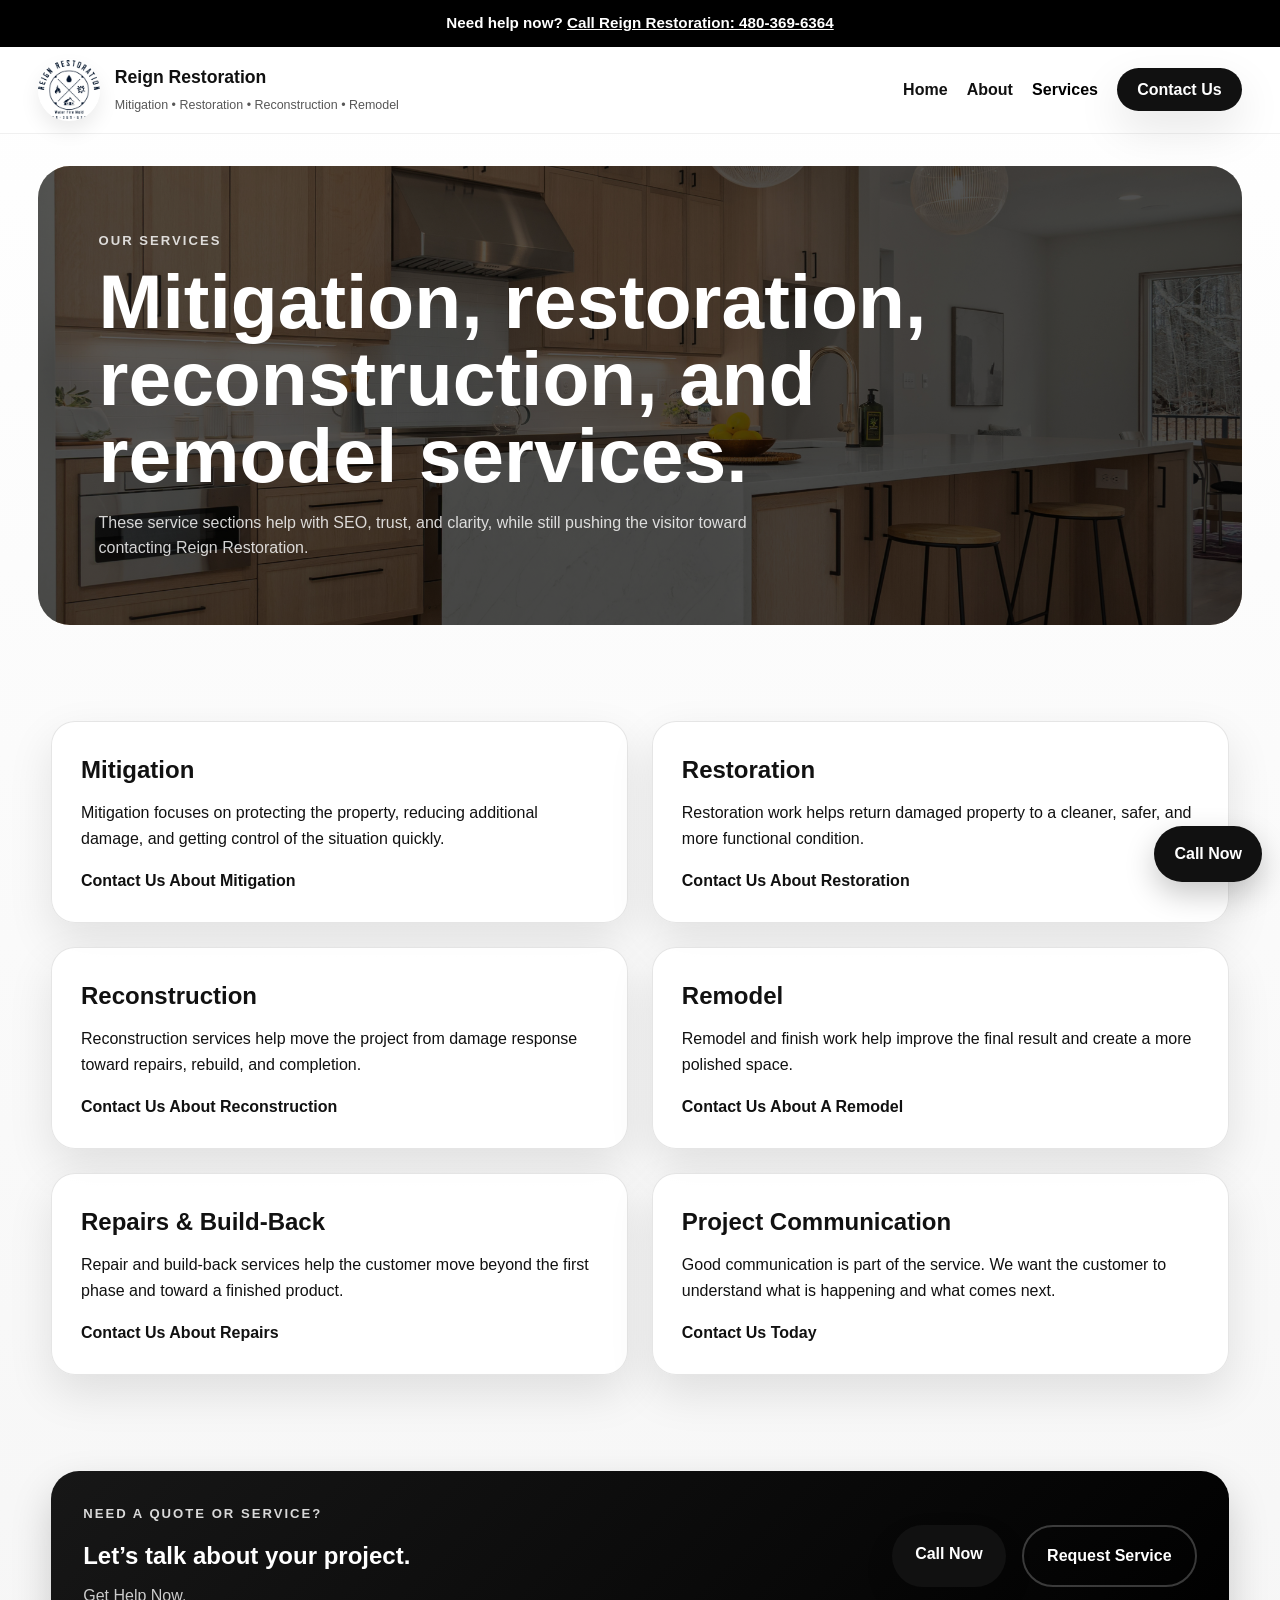
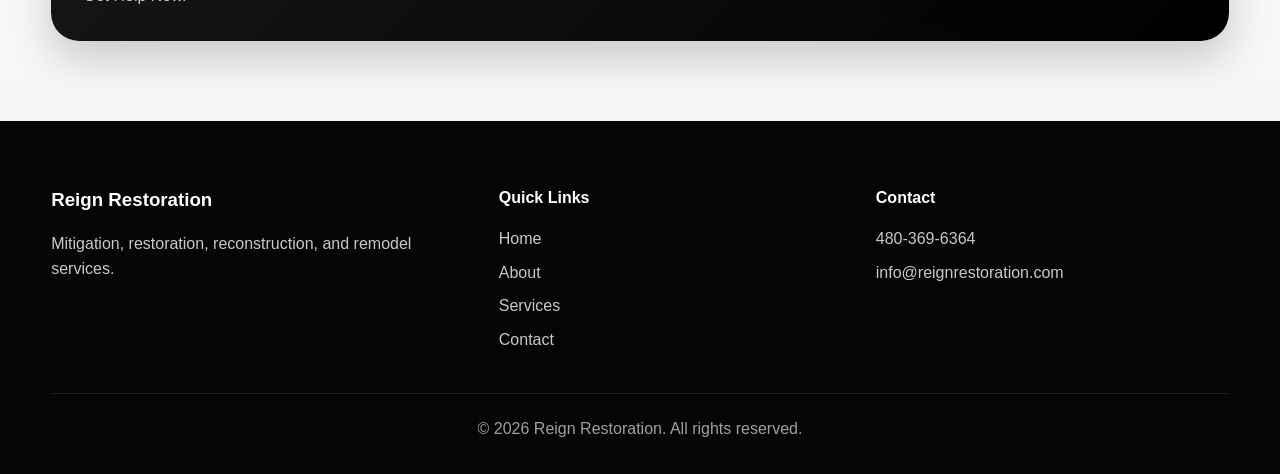
<file: services.html>
<!DOCTYPE html>
<html lang="en">
<head>
    <meta charset="UTF-8">
    <meta name="viewport" content="width=device-width, initial-scale=1.0">
    <title>Reign Restoration Services | Mitigation, Restoration, Reconstruction & Remodel</title>
    <meta name="description" content="Explore Reign Restoration services including mitigation, restoration, reconstruction, and remodel work.">
    <meta name="keywords" content="mitigation services, restoration services, reconstruction, remodel services, restoration company">
    <link rel="stylesheet" href="styles/main.css">
    <script src="js/main.js" defer></script>
</head>
<body>
    <div class="top-bar">
        <p>Need help now? <a href="tel:4803696364">Call Reign Restoration: 480-369-6364</a></p>
    </div>

    <header>
        <nav class="navbar">
            <a href="index.html" class="logo-group">
                <img src="images/FullLogo_NoBuffer-2.jpg" alt="Reign Restoration logo" class="logo">
                <div class="logo-text">
                    <span>Reign Restoration</span>
                    <small>Mitigation • Restoration • Reconstruction • Remodel</small>
                </div>
            </a>

            <button class="menu-toggle" id="menu-toggle" aria-label="Open navigation menu">
                <span></span>
                <span></span>
                <span></span>
            </button>

            <ul class="nav-links" id="nav-links">
                <li><a href="index.html">Home</a></li>
                <li><a href="about.html">About</a></li>
                <li><a href="services.html" class="active-link">Services</a></li>
                <li><a href="contact.html" class="nav-cta">Contact Us</a></li>
            </ul>
        </nav>
    </header>

    <main>
        <section class="page-hero">
            <img src="images/cabs.jpg" alt="Restoration and construction services by Reign Restoration" class="page-hero-image">
            <div class="page-hero-overlay"></div>
            <div class="page-hero-content reveal">
                <p class="eyebrow light-tag">Our Services</p>
                <h1>Mitigation, restoration, reconstruction, and remodel services.</h1>
                <p>
                    These service sections help with SEO, trust, and clarity, while still pushing the visitor toward contacting Reign Restoration.
                </p>
            </div>
        </section>

        <section class="section-space services-page-grid">
            <article class="service-detail reveal">
                <h2>Mitigation</h2>
                <p>
                    Mitigation focuses on protecting the property, reducing additional damage, and getting control of the situation quickly.
                </p>
                <a href="contact.html" class="service-detail-link">Contact Us About Mitigation</a>
            </article>

            <article class="service-detail reveal">
                <h2>Restoration</h2>
                <p>
                    Restoration work helps return damaged property to a cleaner, safer, and more functional condition.
                </p>
                <a href="contact.html" class="service-detail-link">Contact Us About Restoration</a>
            </article>

            <article class="service-detail reveal">
                <h2>Reconstruction</h2>
                <p>
                    Reconstruction services help move the project from damage response toward repairs, rebuild, and completion.
                </p>
                <a href="contact.html" class="service-detail-link">Contact Us About Reconstruction</a>
            </article>

            <article class="service-detail reveal">
                <h2>Remodel </h2>
                <p>
                    Remodel and finish work help improve the final result and create a more polished space.
                </p>
                <a href="contact.html" class="service-detail-link">Contact Us About A Remodel</a>
            </article>

            <article class="service-detail reveal">
                <h2>Repairs & Build-Back</h2>
                <p>
                    Repair and build-back services help the customer move beyond the first phase and toward a finished product.
                </p>
                <a href="contact.html" class="service-detail-link">Contact Us About Repairs</a>
            </article>

            <article class="service-detail reveal">
                <h2>Project Communication</h2>
                <p>
                    Good communication is part of the service. We want the customer to understand what is happening and what comes next.
                </p>
                <a href="contact.html" class="service-detail-link">Contact Us Today</a>
            </article>
        </section>

        <section class="cta-band reveal">
            <div>
                <p class="section-tag light-tag">Need A Quote Or Service?</p>
                <h2>Let’s talk about your project.</h2>
                <p class="cta-copy">Get Help Now.</p>
            </div>

            <div class="cta-buttons">
                <a href="tel:4803696364" class="hero-button">Call Now</a>
                <a href="contact.html" class="hero-button secondary-button light-outline">Request Service</a>
            </div>
        </section>
    </main>

    <footer>
        <div class="footer-grid">
            <div>
                <h3>Reign Restoration</h3>
                <p>Mitigation, restoration, reconstruction, and remodel services.</p>
            </div>

            <div>
                <h4>Quick Links</h4>
                <ul>
                    <li><a href="index.html">Home</a></li>
                    <li><a href="about.html">About</a></li>
                    <li><a href="services.html">Services</a></li>
                    <li><a href="contact.html">Contact</a></li>
                </ul>
            </div>

            <div>
                <h4>Contact</h4>
                <p><a href="tel:4803696364">480-369-6364</a></p>
                <p><a href="mailto:info@reignrestoration.com">info@reignrestoration.com</a></p>
            </div>
        </div>

        <p class="footer-bottom">© 2026 Reign Restoration. All rights reserved.</p>
    </footer>

    <a href="tel:4803696364" class="floating-call-btn">Call Now</a>
</body>
</html>
</file>
<file: styles/main.css>
:root {
    --primary: #111111;
    --primary-light: #2a2a2a;
    --white: #ffffff;
    --off-white: #f6f6f6;
    --text: #111111;
    --text-soft: #575757;
    --border: rgba(0, 0, 0, 0.10);
    --shadow: 0 18px 45px rgba(0, 0, 0, 0.10);
    --radius: 24px;
    --transition: 0.35s ease;
    --max-width: 1250px;
}

* {
    margin: 0;
    padding: 0;
    box-sizing: border-box;
}

html {
    scroll-behavior: smooth;
}

body {
    font-family: Arial, Helvetica, sans-serif;
    background: linear-gradient(180deg, #ffffff 0%, #f4f4f4 100%);
    color: var(--text);
    line-height: 1.6;
    overflow-x: hidden;
}

img {
    max-width: 100%;
    display: block;
}

a {
    color: inherit;
    text-decoration: none;
}

ul {
    list-style: none;
}

.top-bar {
    background: #000000;
    color: white;
    text-align: center;
    padding: 0.7rem 1rem;
    font-size: 0.95rem;
    font-weight: 700;
}

.top-bar a {
    color: white;
    text-decoration: underline;
}

header {
    position: sticky;
    top: 0;
    z-index: 1000;
    background: rgba(255, 255, 255, 0.94);
    backdrop-filter: blur(12px);
    border-bottom: 1px solid rgba(0, 0, 0, 0.06);
}

.navbar {
    width: min(94%, var(--max-width));
    min-height: 86px;
    margin: 0 auto;
    display: flex;
    align-items: center;
    justify-content: space-between;
    gap: 1rem;
}

.logo-group {
    display: flex;
    align-items: center;
    gap: 0.9rem;
}

.logo {
    width: 62px;
    height: 62px;
    object-fit: contain;
    border-radius: 50%;
    background: white;
    box-shadow: 0 10px 20px rgba(0, 0, 0, 0.08);
}

.logo-text span {
    display: block;
    font-size: 1.1rem;
    font-weight: 800;
    color: var(--primary);
}

.logo-text small {
    color: var(--text-soft);
    font-size: 0.78rem;
}

.nav-links {
    display: flex;
    align-items: center;
    gap: 1.2rem;
}

.nav-links a {
    font-weight: 700;
    transition: var(--transition);
}

.nav-links a:hover,
.active-link {
    color: #000000;
}

.nav-cta {
    background: var(--primary);
    color: white !important;
    padding: 0.8rem 1.25rem;
    border-radius: 999px;
    box-shadow: var(--shadow);
}

.nav-cta:hover {
    background: var(--primary-light);
    transform: translateY(-2px);
}

.menu-toggle {
    display: none;
    flex-direction: column;
    gap: 5px;
    border: none;
    background: transparent;
    cursor: pointer;
}

.menu-toggle span {
    width: 28px;
    height: 3px;
    background: var(--primary);
    border-radius: 4px;
}

.hero {
    width: min(94%, var(--max-width));
    margin: 0 auto;
    padding: 3rem 0 4rem;
    position: relative;
    overflow: hidden;
    border-radius: 34px;
}

.hero-image {
    position: absolute;
    inset: 0;
    width: 100%;
    height: 100%;
    object-fit: cover;
    z-index: -3;
}

.hero-overlay {
    position: absolute;
    inset: 0;
    background:
        linear-gradient(rgba(255,255,255,0.80), rgba(255,255,255,0.80)),
        linear-gradient(135deg, rgba(255,255,255,0.04), rgba(0,0,0,0.08));
    z-index: -2;
}

.hero-inner {
    min-height: 82vh;
    display: grid;
    grid-template-columns: 1.15fr 0.85fr;
    align-items: center;
    gap: 2rem;
    padding: 2rem;
}

.hero-content {
    max-width: 700px;
}

.eyebrow,
.section-tag {
    text-transform: uppercase;
    letter-spacing: 2px;
    font-size: 0.82rem;
    font-weight: 800;
    color: var(--primary-light);
    margin-bottom: 0.8rem;
}

.light-tag {
    color: rgba(255,255,255,0.84);
}

.mini-tag {
    display: inline-block;
    background: #111111;
    color: white;
    padding: 0.5rem 0.8rem;
    border-radius: 999px;
    font-size: 0.78rem;
    font-weight: 800;
    text-transform: uppercase;
    letter-spacing: 1px;
    margin-bottom: 1rem;
}

.hero-content h1 {
    font-size: clamp(2.9rem, 6vw, 5.5rem);
    line-height: 0.95;
    margin-bottom: 1rem;
    color: var(--primary);
}

.hero-description {
    max-width: 640px;
    color: var(--text-soft);
    font-size: 1.08rem;
    margin-bottom: 2rem;
}

.hero-buttons,
.cta-buttons,
.inline-cta-row {
    display: flex;
    flex-wrap: wrap;
    gap: 1rem;
}

.hero-button,
.submit-btn,
.inline-cta,
.panel-button {
    background: var(--primary);
    color: white;
    border: none;
    padding: 1rem 1.45rem;
    border-radius: 999px;
    font-weight: 800;
    cursor: pointer;
    transition: var(--transition);
    box-shadow: 0 14px 30px rgba(0, 0, 0, 0.12);
    display: inline-block;
}

.hero-button:hover,
.submit-btn:hover,
.inline-cta:hover,
.panel-button:hover {
    transform: translateY(-2px);
    background: #000000;
}

.secondary-button {
    background: transparent;
    color: var(--primary);
    border: 2px solid rgba(0, 0, 0, 0.14);
    box-shadow: none;
}

.secondary-button:hover {
    background: rgba(255,255,255,0.72);
    color: var(--primary);
}

.dark-inline {
    background: #ffffff;
    color: #111111;
    border: 2px solid rgba(0, 0, 0, 0.12);
    box-shadow: none;
}

.dark-inline:hover {
    background: #efefef;
}

.light-outline {
    color: white;
    border-color: rgba(255,255,255,0.22);
}

.light-outline:hover {
    background: rgba(255,255,255,0.10);
    color: white;
}

.hero-badges {
    display: flex;
    flex-wrap: wrap;
    gap: 0.75rem;
    margin-top: 1.6rem;
}

.hero-badges span {
    background: rgba(255,255,255,0.84);
    color: var(--primary);
    border: 1px solid rgba(0,0,0,0.08);
    padding: 0.7rem 1rem;
    border-radius: 999px;
    font-weight: 700;
}

.hero-form-card,
.feature-card,
.service-card,
.service-detail,
.process-card,
.trust-item,
.side-panel,
.contact-box,
.contact-form-wrap {
    background: rgba(255,255,255,0.92);
    border: 1px solid var(--border);
    border-radius: var(--radius);
    box-shadow: var(--shadow);
}

.hero-form-card {
    padding: 2rem;
    max-width: 430px;
    justify-self: end;
}

.hero-form-card h2,
.side-panel h3 {
    font-size: 2rem;
    line-height: 1.05;
    margin-bottom: 0.8rem;
}

.hero-form-text,
.form-note {
    color: var(--text-soft);
    margin-bottom: 1rem;
}

.quick-contact-form .form-group {
    margin-bottom: 1rem;
}

.form-note a {
    font-weight: 800;
    text-decoration: underline;
}

.form-message {
    margin-top: 1rem;
    font-weight: 700;
    color: var(--primary);
}

.trust-strip {
    width: min(92%, var(--max-width));
    margin: -2rem auto 0;
    display: grid;
    grid-template-columns: repeat(4, 1fr);
    gap: 1rem;
    position: relative;
    z-index: 4;
}

.trust-item {
    padding: 1.5rem 1rem;
    text-align: center;
}

.trust-item h3 {
    font-size: 2.4rem;
    line-height: 1;
    margin-bottom: 0.3rem;
    color: var(--primary);
}

.section-space {
    width: min(92%, var(--max-width));
    margin: 0 auto;
    padding: 6rem 0;
}

.section-heading {
    text-align: center;
    margin-bottom: 3rem;
}

.section-heading h2 {
    font-size: clamp(2rem, 4vw, 3.3rem);
    line-height: 1.1;
}

.split-grid,
.contact-grid {
    display: grid;
    grid-template-columns: 1fr 1fr;
    gap: 2rem;
    align-items: start;
}

.split-text h2,
.contact-info h2 {
    font-size: clamp(2rem, 4vw, 3rem);
    line-height: 1.1;
    margin-bottom: 1rem;
}

.feature-grid,
.services-grid,
.services-page-grid,
.process-grid,
.footer-grid {
    display: grid;
    gap: 1.5rem;
}

.feature-grid,
.services-grid,
.services-page-grid {
    grid-template-columns: repeat(2, 1fr);
}

.feature-card,
.service-card,
.service-detail,
.process-card {
    padding: 1.8rem;
    transition: var(--transition);
}

.feature-card:hover,
.service-card:hover,
.service-detail:hover,
.process-card:hover {
    transform: translateY(-6px);
}

.feature-card h3,
.service-card h3,
.service-detail h2,
.process-card h3,
.contact-box h3 {
    margin-bottom: 0.7rem;
    color: var(--primary);
}

.service-card a,
.service-detail-link {
    display: inline-block;
    margin-top: 1rem;
    font-weight: 800;
    color: var(--primary);
}

.dark-section {
    width: 100%;
    background: linear-gradient(135deg, #141414 0%, #000000 100%);
    color: white;
    margin: 2rem 0;
}

.dark-section .service-card {
    background: rgba(255,255,255,0.08);
    border: 1px solid rgba(255,255,255,0.10);
    box-shadow: none;
}

.dark-section .service-card h3,
.dark-section .service-card a,
.dark-section .section-heading h2 {
    color: white;
}

.dark-section .service-card p {
    color: rgba(255,255,255,0.78);
}

.process-grid {
    grid-template-columns: repeat(4, 1fr);
}

.process-card span {
    width: 54px;
    height: 54px;
    display: grid;
    place-items: center;
    border-radius: 50%;
    background: #111111;
    color: white;
    font-weight: 800;
    margin-bottom: 1rem;
}

.page-hero {
    width: min(94%, var(--max-width));
    margin: 2rem auto 0;
    min-height: 45vh;
    display: flex;
    align-items: center;
    position: relative;
    overflow: hidden;
    border-radius: 32px;
}

.page-hero-image {
    position: absolute;
    inset: 0;
    width: 100%;
    height: 100%;
    object-fit: cover;
    z-index: -3;
}

.page-hero-overlay {
    position: absolute;
    inset: 0;
    background:
        linear-gradient(rgba(0,0,0,0.64), rgba(0,0,0,0.64)),
        linear-gradient(135deg, rgba(255,255,255,0.05), rgba(0,0,0,0.20));
    z-index: -2;
}

.page-hero-content {
    position: relative;
    z-index: 2;
    color: white;
    width: min(90%, 850px);
    margin-left: 5%;
    padding: 4rem 0;
}

.page-hero-content h1 {
    font-size: clamp(2.6rem, 6vw, 4.8rem);
    line-height: 1;
    margin-bottom: 1rem;
}

.page-hero-content p {
    max-width: 700px;
    color: rgba(255,255,255,0.82);
}

.side-panel,
.contact-form-wrap {
    padding: 2rem;
}

.check-list {
    display: grid;
    gap: 0.9rem;
    margin-top: 1rem;
    margin-bottom: 1.4rem;
}

.check-list li {
    position: relative;
    padding-left: 1.3rem;
}

.check-list li::before {
    content: "•";
    position: absolute;
    left: 0;
    font-weight: 900;
    color: var(--primary);
}

.contact-box {
    padding: 1.35rem;
    margin-top: 1rem;
}

.form-row {
    display: grid;
    grid-template-columns: 1fr 1fr;
    gap: 1rem;
}

.form-group {
    display: flex;
    flex-direction: column;
    margin-bottom: 1rem;
}

.form-group label {
    font-weight: 700;
    margin-bottom: 0.45rem;
    color: var(--primary);
}

.form-group input,
.form-group select,
.form-group textarea {
    padding: 1rem;
    border-radius: 14px;
    border: 1px solid rgba(0,0,0,0.12);
    font-size: 1rem;
    background: rgba(255,255,255,0.98);
    color: var(--text);
}

.form-group input:focus,
.form-group select:focus,
.form-group textarea:focus {
    outline: 2px solid rgba(0,0,0,0.10);
}

.cta-band {
    width: min(92%, var(--max-width));
    margin: 0 auto 5rem;
    padding: 2rem;
    border-radius: 28px;
    background: linear-gradient(135deg, #171717 0%, #000000 100%);
    color: white;
    display: flex;
    align-items: center;
    justify-content: space-between;
    gap: 1.5rem;
    box-shadow: 0 18px 40px rgba(0, 0, 0, 0.18);
}

.cta-copy {
    color: rgba(255,255,255,0.78);
    margin-top: 0.5rem;
}

footer {
    background: #050505;
    color: white;
    padding: 4rem 0 2rem;
    margin-top: 3rem;
}

.footer-grid {
    width: min(92%, var(--max-width));
    margin: 0 auto;
    grid-template-columns: 1.2fr 1fr 1fr;
}

.footer-grid h3,
.footer-grid h4 {
    margin-bottom: 1rem;
}

.footer-grid p,
.footer-grid li {
    margin-bottom: 0.5rem;
    color: rgba(255,255,255,0.78);
}

.footer-grid a:hover {
    color: white;
}

.footer-bottom {
    width: min(92%, var(--max-width));
    margin: 2rem auto 0;
    padding-top: 1.4rem;
    border-top: 1px solid rgba(255,255,255,0.10);
    text-align: center;
    color: rgba(255,255,255,0.62);
}

.floating-call-btn {
    position: fixed;
    right: 18px;
    bottom: 18px;
    background: #111111;
    color: white;
    padding: 0.95rem 1.25rem;
    border-radius: 999px;
    font-weight: 800;
    box-shadow: 0 12px 30px rgba(0, 0, 0, 0.22);
    z-index: 1200;
}

.floating-call-btn:hover {
    background: #000000;
}

.reveal {
    opacity: 0;
    transform: translateY(35px);
    transition: 0.8s ease;
}

.reveal.visible {
    opacity: 1;
    transform: translateY(0);
}

@media (max-width: 1050px) {
    .hero-inner,
    .split-grid,
    .contact-grid,
    .trust-strip,
    .process-grid,
    .footer-grid {
        grid-template-columns: 1fr 1fr;
    }

    .hero-form-card {
        justify-self: stretch;
        max-width: none;
    }
}

@media (max-width: 780px) {
    .menu-toggle {
        display: flex;
    }

    .nav-links {
        position: absolute;
        top: 86px;
        right: 3%;
        width: min(92vw, 320px);
        padding: 1.2rem;
        background: rgba(255,255,255,0.97);
        border: 1px solid var(--border);
        border-radius: 20px;
        box-shadow: var(--shadow);
        flex-direction: column;
        align-items: flex-start;
        opacity: 0;
        pointer-events: none;
        transform: translateY(-12px);
        transition: var(--transition);
    }

    .nav-links.show {
        opacity: 1;
        pointer-events: auto;
        transform: translateY(0);
    }

    .hero-inner,
    .trust-strip,
    .split-grid,
    .contact-grid,
    .feature-grid,
    .services-grid,
    .services-page-grid,
    .process-grid,
    .footer-grid,
    .form-row,
    .cta-band {
        grid-template-columns: 1fr;
    }

    .hero {
        padding-top: 2rem;
    }

    .hero-content h1 {
        font-size: clamp(2.4rem, 10vw, 4rem);
    }

    .page-hero-content {
        margin-left: 0;
        width: min(90%, 850px);
        margin: 0 auto;
    }

    .cta-band {
        text-align: center;
    }

    .floating-call-btn {
        left: 12px;
        right: 12px;
        bottom: 12px;
        text-align: center;
    }
}
</file>
